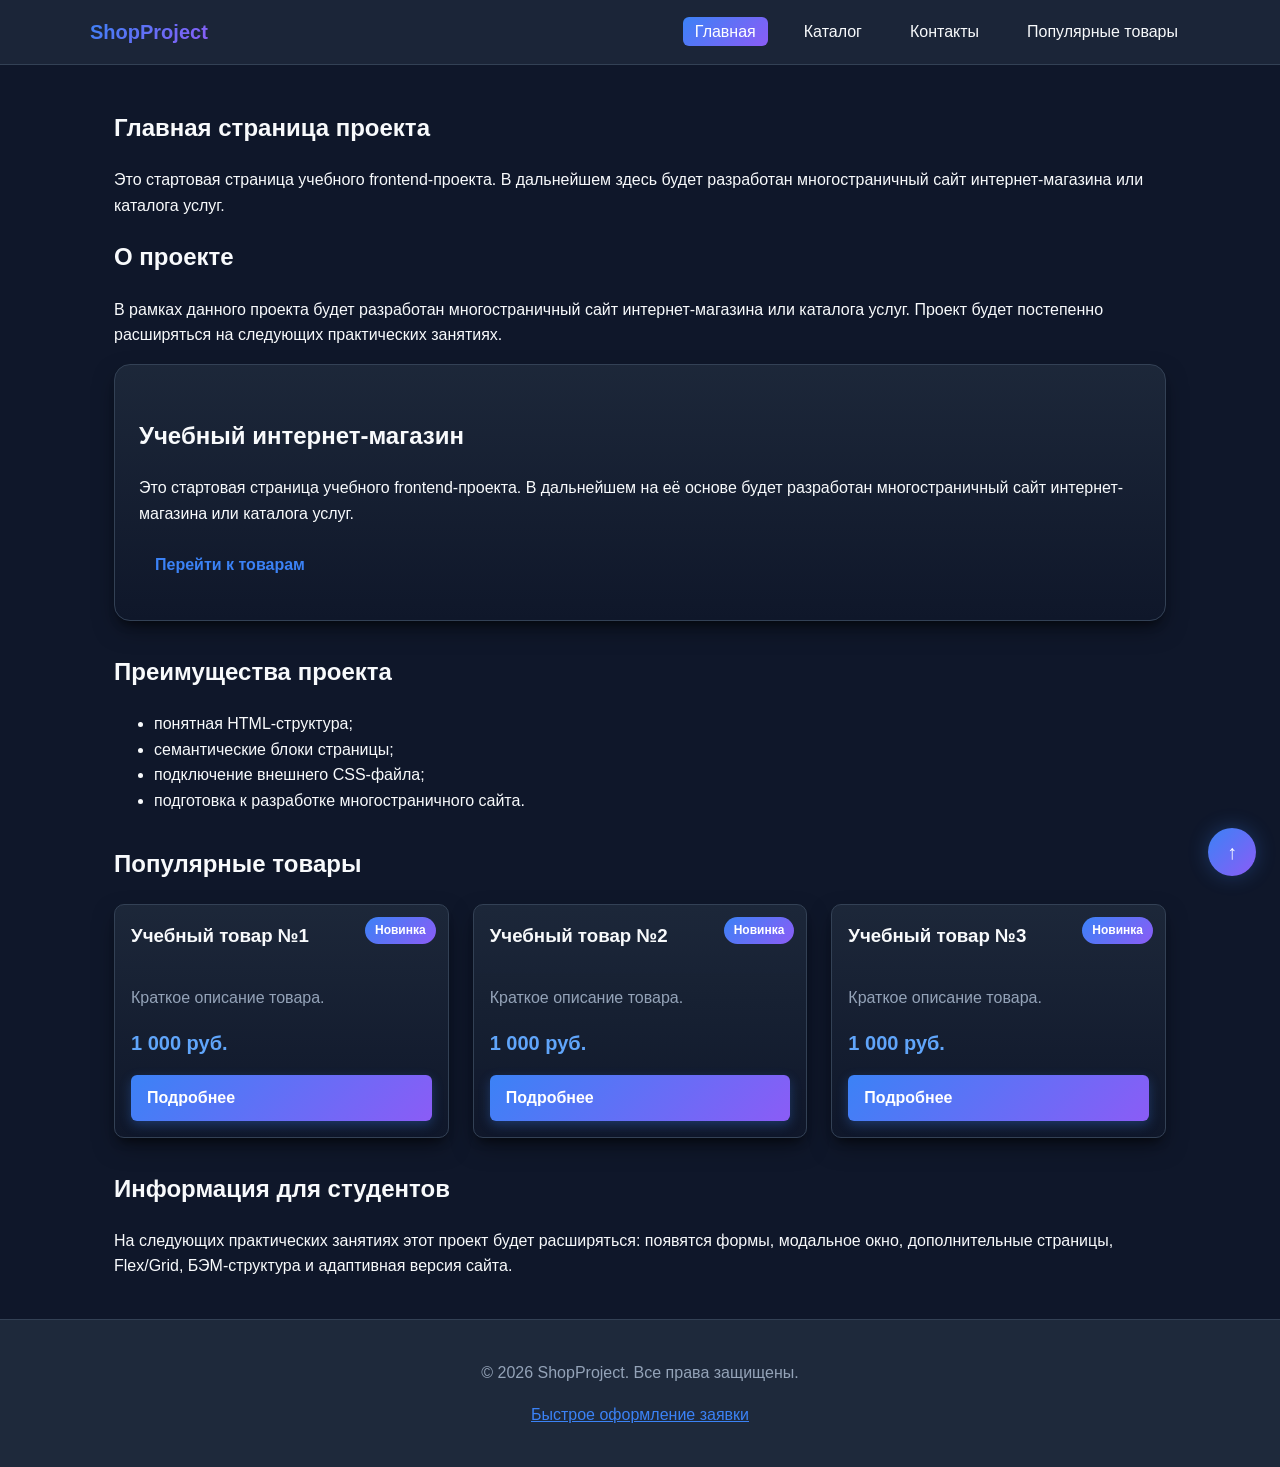
<file: index.html>
<!DOCTYPE html>
<html lang="ru">
<head>
  <meta charset="UTF-8">
  <meta name="viewport" content="width=device-width, initial-scale=1.0">
  <meta name="description" content="Главная страница учебного интернет-магазина ShopProject.">
  <title>Главная — ShopProject</title>
  <link rel="stylesheet" href="css/style.css">
  <script src="js/main.js" defer></script>
</head>
<body>
<header class="site-header">
  <div class="site-header__inner">
    <a class="site-header__logo" href="index.html">ShopProject</a>
    <nav class="site-nav" aria-label="Основная навигация">
      <ul class="site-nav__list">
        <li class="site-nav__item">
          <a class="site-nav__link site-nav__link--active" href="index.html">Главная</a>
        </li>
        <li class="site-nav__item">
          <a class="site-nav__link" href="catalog.html">Каталог</a>
        </li>
        <li class="site-nav__item">
          <a class="site-nav__link" href="contacts.html">Контакты</a>
        </li>
        <li class="site-nav__item">
          <a class="site-nav__link" href="#popular">Популярные товары</a>
        </li>
      </ul>
    </nav>
  </div>
</header>

  <main>
    
    <section>
      <h2>Главная страница проекта</h2>
      <p>
        Это стартовая страница учебного frontend-проекта.
        В дальнейшем здесь будет разработан многостраничный сайт
        интернет-магазина или каталога услуг.
      </p>
    </section>
    <section>
  <h2>О проекте</h2>
  <p>
    В рамках данного проекта будет разработан многостраничный сайт
    интернет-магазина или каталога услуг. Проект будет постепенно
    расширяться на следующих практических занятиях.
  </p>
</section>
<section class="hero">
  <h1>Учебный интернет-магазин</h1>
  <p>
    Это стартовая страница учебного frontend-проекта.
    В дальнейшем на её основе будет разработан многостраничный сайт
    интернет-магазина или каталога услуг.
  </p>
  <a class="button" href="#popular">Перейти к товарам</a>
</section>
<section class="section" id="advantages">
  <h2>Преимущества проекта</h2>

  <ul class="advantages-list">
    <li>понятная HTML-структура;</li>
    <li>семантические блоки страницы;</li>
    <li>подключение внешнего CSS-файла;</li>
    <li>подготовка к разработке многостраничного сайта.</li>
  </ul>
</section>
<section class="section" id="popular">
  <h2 class="section__title">Популярные товары</h2>

  <!-- Grid-контейнер для карточек на главной -->
  <div class="products-grid">

    <article class="product-card">
          <span class="product-card__badge">Новинка</span>
          <h3 class="product-card__title">Учебный товар №1</h3>
          <p class="product-card__description">Краткое описание товара.</p>
          <p class="product-card__price">1 000 руб.</p>
         <a class="button button--primary" href="product.html">Подробнее</a>
        </article>
    </article>

    <article class="product-card">
          <span class="product-card__badge">Новинка</span>
          <h3 class="product-card__title">Учебный товар №2</h3>
          <p class="product-card__description">Краткое описание товара.</p>
          <p class="product-card__price">1 000 руб.</p>
         <a class="button button--primary" href="product.html">Подробнее</a>
        </article>

    <article class="product-card">
          <span class="product-card__badge">Новинка</span>
          <h3 class="product-card__title">Учебный товар №3</h3>
          <p class="product-card__description">Краткое описание товара.</p>
          <p class="product-card__price">1 000 руб.</p>
         <a class="button button--primary" href="product.html">Подробнее</a>
        </article>

  </div>
</section>
  <aside class="aside-info">
  <h2>Информация для студентов</h2>
  <p>
    На следующих практических занятиях этот проект будет расширяться:
    появятся формы, модальное окно, дополнительные страницы, Flex/Grid,
    БЭМ-структура и адаптивная версия сайта.
  </p>
</aside>
<dialog class="order-dialog" id="order-dialog" aria-labelledby="order-dialog-title">
  <!-- Кнопка-крестик в правом верхнем углу -->
  <button class="order-dialog__close-icon" type="button" id="close-order-dialog-icon" aria-label="Закрыть окно">×</button>

  <h2 class="order-dialog__title" id="order-dialog-title">Оформление заявки</h2>
  <p class="order-dialog__description">Заполните форму, и наш менеджер свяжется с вами для уточнения деталей.</p>
  
  <form class="order-form" id="order-form" action="#" method="post" novalidate>
    <!-- Поле: Имя -->
    <div class="order-form__field">
      <label class="order-form__label" for="order-name">Имя *</label>
      <input class="order-form__input" id="order-name" name="name" type="text" placeholder="Введите ваше имя" required>
    </div>

    <!-- Поле: Email -->
    <div class="order-form__field">
      <label class="order-form__label" for="order-email">E-mail *</label>
      <input class="order-form__input" id="order-email" name="email" type="email" placeholder="example@mail.ru" required>
    </div>

    <!-- Поле: Телефон -->
    <div class="order-form__field">
      <label class="order-form__label" for="order-phone">Телефон</label>
      <input class="order-form__input" id="order-phone" name="phone" type="tel" placeholder="+7 (900) 000-00-00">
      <small class="order-form__hint">Формат: +7 (900) 000-00-00</small>
    </div>

    <!-- Поле: Дата связи -->
    <div class="order-form__field">
      <label class="order-form__label" for="order-date">Желаемая дата связи</label>
      <input class="order-form__input" id="order-date" name="date" type="date">
    </div>

    <!-- Поле: Тема -->
    <div class="order-form__field">
      <label class="order-form__label" for="order-subject">Тема обращения</label>
      <select class="order-form__select" id="order-subject" name="subject">
        <option value="" disabled selected>Выберите тему</option>
        <option value="consultation">Консультация по товару</option>
        <option value="buy">Оформление заказа</option>
        <option value="support">Техническая поддержка</option>
      </select>
    </div>

    <!-- Скрытое поле для товара -->
    <input type="hidden" id="selected-product" name="selected-product" value="">

    <!-- Поле: Комментарий -->
    <div class="order-form__field">
      <label class="order-form__label" for="order-comment">Комментарий к заявке</label>
      <textarea class="order-form__textarea" id="order-comment" name="comment" rows="3" placeholder="Укажите дополнительную информацию"></textarea>
    </div>

    <!-- Согласие -->
    <div class="order-form__field order-form__field--checkbox">
      <label class="order-form__checkbox-label">
        <input class="order-form__checkbox" type="checkbox" name="agreement" required>
        <span>Я согласен на обработку персональных данных</span>
      </label>
    </div>

    <!-- Кнопки -->
    <div class="order-form__actions">
      <button class="button button--secondary" type="button" id="close-order-dialog">Закрыть</button>
      <button class="button button--primary" type="submit">Отправить заявку</button>
    </div>
  </form>
</dialog>

<p class="success-message" id="success-message" hidden>
  Форма успешно отправлена!
</p>
  </main>
<footer class="site-footer">
  <p>&copy; 2026 ShopProject. Все права защищены.</p>
  <p><a href="order.html" class="site-footer__link">Быстрое оформление заявки</a></p>
</footer>
<a href="#" class="scroll-top" title="Наверх" aria-label="Вернуться к началу страницы">↑</a>
</body>
</html>
</file>
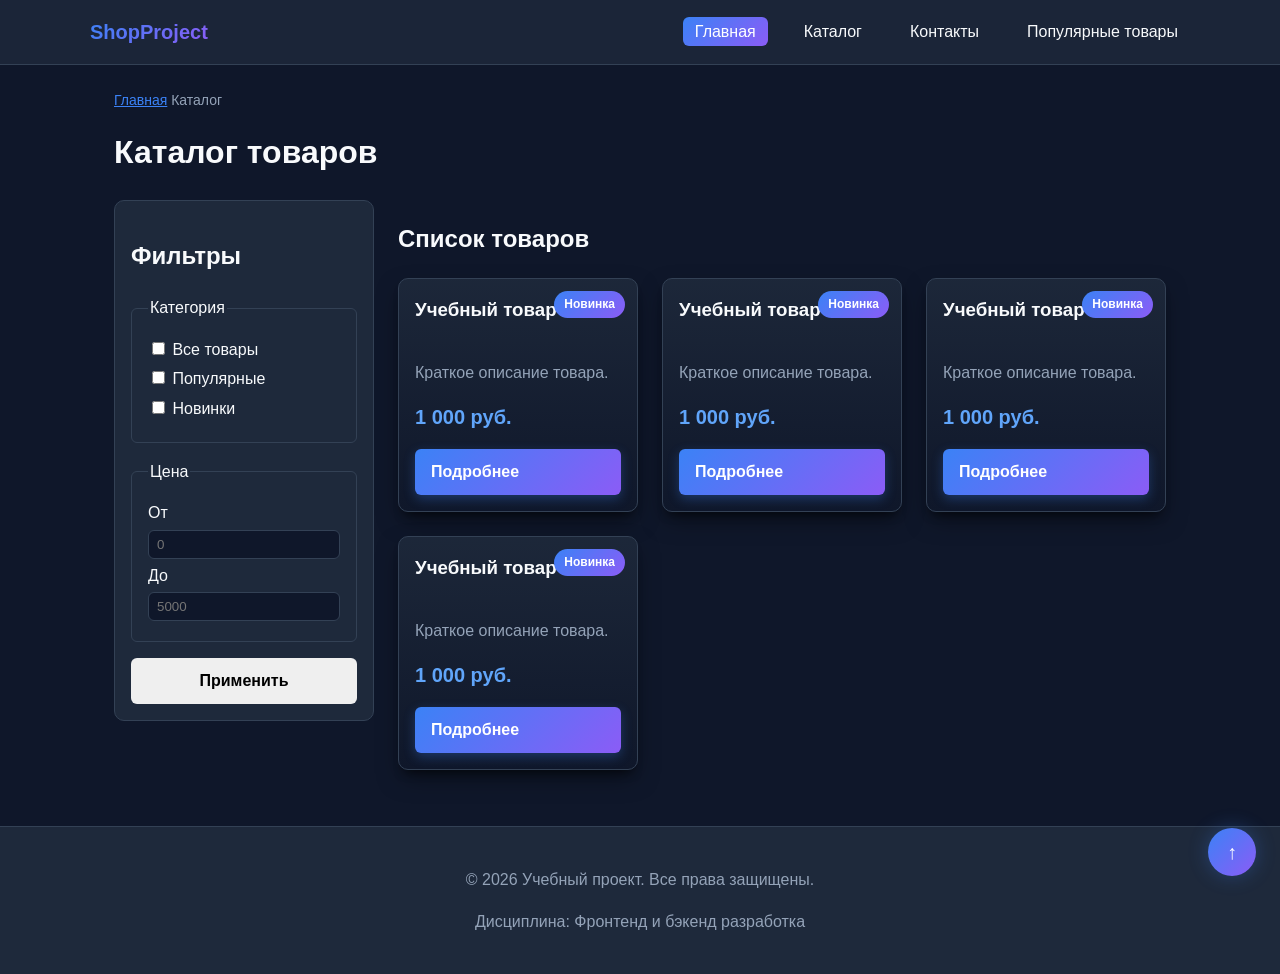
<file: catalog.html>
<!DOCTYPE html>
<html lang="ru">
<head>
  <meta charset="UTF-8">
  <meta name="viewport" content="width=device-width, initial-scale=1.0">
  <meta name="description" content="Каталог товаров учебного интернет-магазина ShopProject.">
  <title>Каталог товаров — ShopProject</title>
  <link rel="stylesheet" href="css/style.css">
  <script src="js/main.js" defer></script>
</head>
<body>
<header class="site-header">
  <div class="site-header__inner">
    <a class="site-header__logo" href="index.html">ShopProject</a>
    <nav class="site-nav" aria-label="Основная навигация">
      <ul class="site-nav__list">
        <li class="site-nav__item">
          <a class="site-nav__link site-nav__link--active" href="index.html">Главная</a>
        </li>
        <li class="site-nav__item">
          <a class="site-nav__link" href="catalog.html">Каталог</a>
        </li>
        <li class="site-nav__item">
          <a class="site-nav__link" href="contacts.html">Контакты</a>
        </li>
        <li class="site-nav__item">
          <a class="site-nav__link" href="#popular">Популярные товары</a>
        </li>
      </ul>
    </nav>
  </div>
</header>
  <main class="main-content">
  <nav class="breadcrumbs" aria-label="Хлебные крошки">
    <a href="index.html">Главная</a>
    <span>Каталог</span>
  </nav>

  <h1 class="page-title">Каталог товаров</h1>

  <!-- Единый Grid-контейнер для 2 колонок -->
  <section class="catalog-layout">
    
    <!-- Левая колонка: Фильтры -->
    <aside class="catalog-filters">
      <h2>Фильтры</h2>
      <form class="filters-form" action="#" method="get">
        <fieldset>
          <legend>Категория</legend>
          <label><input type="checkbox" name="category" value="all"> Все товары</label>
          <label><input type="checkbox" name="category" value="popular"> Популярные</label>
          <label><input type="checkbox" name="category" value="new"> Новинки</label>
        </fieldset>
        <fieldset>
          <legend>Цена</legend>
          <label for="price-from">От</label>
          <input id="price-from" name="price-from" type="number" min="0" placeholder="0">
          <label for="price-to">До</label>
          <input id="price-to" name="price-to" type="number" min="0" placeholder="5000">
        </fieldset>
        <button class="button" type="submit">Применить</button>
      </form>
    </aside>

    <!-- Правая колонка: Товары -->
    <section class="catalog-products">
      <h2>Список товаров</h2>
      <div class="products-grid">
        <article class="product-card">
          <span class="product-card__badge">Новинка</span>
          <h3 class="product-card__title">Учебный товар №1</h3>
          <p class="product-card__description">Краткое описание товара.</p>
          <p class="product-card__price">1 000 руб.</p>
         <a class="button button--primary" href="product.html">Подробнее</a>
        </article>

        <article class="product-card">
          <span class="product-card__badge">Новинка</span>
          <h3 class="product-card__title">Учебный товар №2</h3>
          <p class="product-card__description">Краткое описание товара.</p>
          <p class="product-card__price">1 000 руб.</p>
         <a class="button button--primary" href="product.html">Подробнее</a>
        </article>

        <article class="product-card">
          <span class="product-card__badge">Новинка</span>
          <h3 class="product-card__title">Учебный товар №3</h3>
          <p class="product-card__description">Краткое описание товара.</p>
          <p class="product-card__price">1 000 руб.</p>
         <a class="button button--primary" href="product.html">Подробнее</a>
        </article>

        <article class="product-card">
          <span class="product-card__badge">Новинка</span>
          <h3 class="product-card__title">Учебный товар №4</h3>
          <p class="product-card__description">Краткое описание товара.</p>
          <p class="product-card__price">1 000 руб.</p>
         <a class="button button--primary" href="product.html">Подробнее</a>
        </article>
      </div>
    </section>

  </section>
</main>
  <footer id="contacts" class="footer">
    <p>&copy; 2026 Учебный проект. Все права защищены.</p>
    <p>Дисциплина: Фронтенд и бэкенд разработка</p>
  </footer>
  <a href="#" class="scroll-top" title="Наверх" aria-label="Вернуться к началу страницы">↑</a>
</body>
</html>
</file>
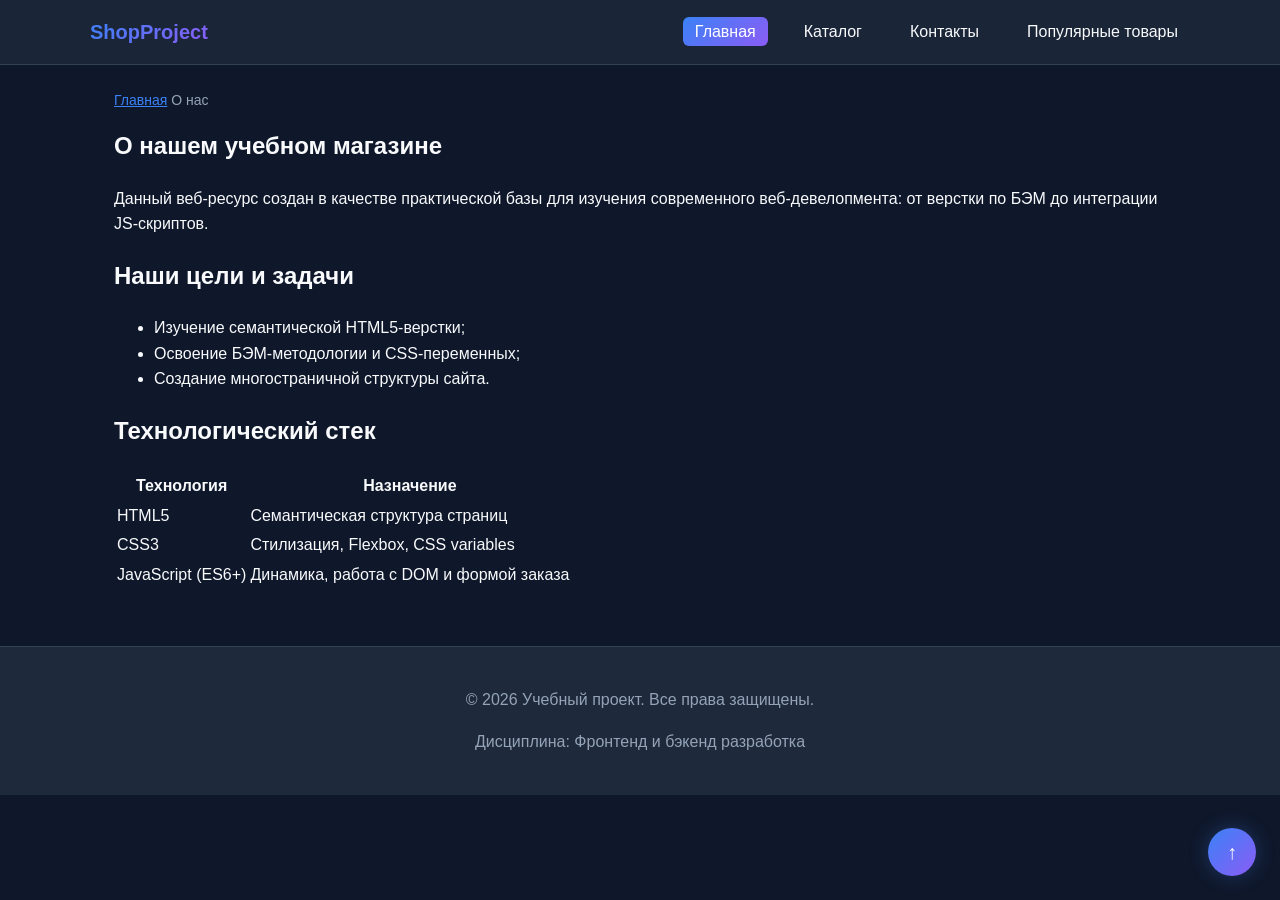
<file: contacts.html>
<!DOCTYPE html>
<html lang="ru">
<head>
  <meta charset="UTF-8">
  <meta name="viewport" content="width=device-width, initial-scale=1.0">
  <meta name="description" content="Информация о проекте и контакты учебного интернет-магазина.">
  <title>О нас — ShopProject</title>
  <link rel="stylesheet" href="css/style.css">
  <script src="js/main.js" defer></script>
</head>
<body>
<header class="site-header">
  <div class="site-header__inner">
    <a class="site-header__logo" href="index.html">ShopProject</a>
    <nav class="site-nav" aria-label="Основная навигация">
      <ul class="site-nav__list">
        <li class="site-nav__item">
          <a class="site-nav__link site-nav__link--active" href="index.html">Главная</a>
        </li>
        <li class="site-nav__item">
          <a class="site-nav__link" href="catalog.html">Каталог</a>
        </li>
        <li class="site-nav__item">
          <a class="site-nav__link" href="contacts.html">Контакты</a>
        </li>
        <li class="site-nav__item">
          <a class="site-nav__link" href="#popular">Популярные товары</a>
        </li>
      </ul>
    </nav>
  </div>
</header>
 
  <main class="main-content">
    <nav class="breadcrumbs" aria-label="Хлебные крошки">
      <a href="index.html">Главная</a>
      <span>О нас</span>
    </nav>

    <section class="section">
      <h1 class="page-title">О нашем учебном магазине</h1>
      
      <div class="info-block">
        <p class="info-block__lead">
          Данный веб-ресурс создан в качестве практической базы для изучения современного веб-девелопмента: от верстки по БЭМ до интеграции JS-скриптов.
        </p>
 
        <h2>Наши цели и задачи</h2>
        <ul class="advantages-list">
          <li>Изучение семантической HTML5-верстки;</li>
          <li>Освоение БЭМ-методологии и CSS-переменных;</li>
          <li>Создание многостраничной структуры сайта.</li>
        </ul>
 
        <h2>Технологический стек</h2>
        <table class="tech-table">
          <thead>
            <tr>
              <th>Технология</th>
              <th>Назначение</th>
            </tr>
          </thead>
          <tbody>
            <tr>
              <td>HTML5</td>
              <td>Семантическая структура страниц</td>
            </tr>
            <tr>
              <td>CSS3</td>
              <td>Стилизация, Flexbox, CSS variables</td>
            </tr>
            <tr>
              <td>JavaScript (ES6+)</td>
              <td>Динамика, работа с DOM и формой заказа</td>
            </tr>
          </tbody>
        </table>
      </div>
    </section>
  </main>
 
  <footer id="contacts" class="footer">
    <p>&copy; 2026 Учебный проект. Все права защищены.</p>
    <p>Дисциплина: Фронтенд и бэкенд разработка</p>
  </footer>
  <a href="#" class="scroll-top" title="Наверх" aria-label="Вернуться к началу страницы">↑</a>
</body>
</html>
</file>
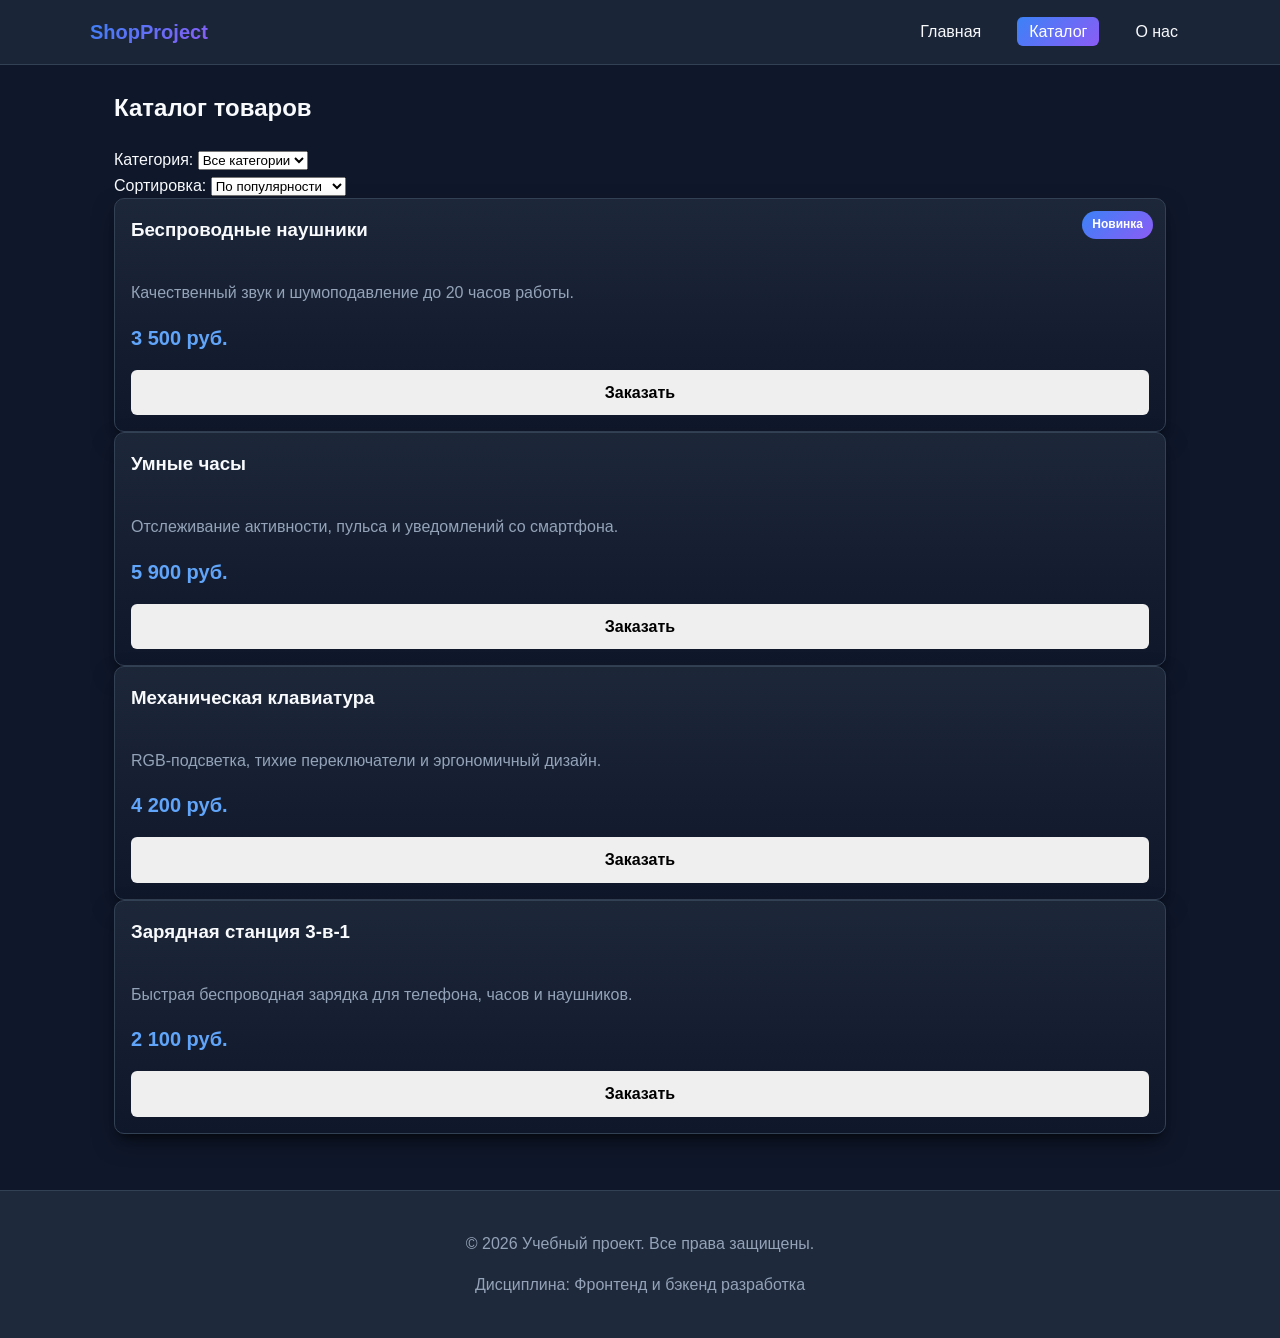
<file: index2.html>
<!DOCTYPE html>
<html lang="ru">
<head>
  <meta charset="UTF-8">
  <meta name="viewport" content="width=device-width, initial-scale=1.0">
  <title>Каталог товаров — ShopProject</title>
  <link rel="stylesheet" href="css/style.css">
  <script src="js/main.js" defer></script>
</head>
<body>
  <header class="header">
    <div class="header__container">
      <a class="logo" href="index.html">ShopProject</a>
      <input type="checkbox" id="menu-toggle" class="menu-toggle" hidden>
      <label for="menu-toggle" class="burger-button" aria-label="Открыть меню">
        <span></span><span></span><span></span>
      </label>
      <nav class="nav" aria-label="Основная навигация">
        <ul class="nav__list">
        <li class="nav__item"><a class="nav__link" href="index.html">Главная</a></li>
        <li class="nav__item"><a class="nav__link nav__link--active"  href="index2.html">Каталог</a></li>
        <li class="nav__item"><a class="nav__link" href="index3.html">О нас</a></li>
        </ul>
      </nav>
    </div>
  </header>
 
  <main class="main-content">
    <section class="section">
      <h1 class="page-title">Каталог товаров</h1>
 
      <!-- Фильтры и сортировка -->
      <div class="catalog-toolbar">
        <div class="catalog-toolbar__filter">
          <label for="category-filter">Категория:</label>
          <select id="category-filter" name="category">
            <option value="all">Все категории</option>
            <option value="electronics">Электроника</option>
            <option value="accessories">Аксессуары</option>
          </select>
        </div>
        <div class="catalog-toolbar__sort">
          <label for="price-sort">Сортировка:</label>
          <select id="price-sort" name="sort">
            <option value="popular">По популярности</option>
            <option value="asc">Сначала дешевле</option>
            <option value="desc">Сначала дороже</option>
          </select>
        </div>
      </div>
 
      <!-- Сетка каталога -->
      <div class="catalog-grid">
        <article class="product-card">
          <span class="product-card__badge">Новинка</span>
          <h3 class="product-card__title">Беспроводные наушники</h3>
          <p class="product-card__description">Качественный звук и шумоподавление до 20 часов работы.</p>
          <p class="product-card__price">3 500 руб.</p>
          <button class="button product-card__button" type="button" data-product="Беспроводные наушники">Заказать</button>
        </article>
 
        <article class="product-card">
          <h3 class="product-card__title">Умные часы</h3>
          <p class="product-card__description">Отслеживание активности, пульса и уведомлений со смартфона.</p>
          <p class="product-card__price">5 900 руб.</p>
          <button class="button product-card__button" type="button" data-product="Умные часы">Заказать</button>
        </article>
 
        <article class="product-card">
          <h3 class="product-card__title">Механическая клавиатура</h3>
          <p class="product-card__description">RGB-подсветка, тихие переключатели и эргономичный дизайн.</p>
          <p class="product-card__price">4 200 руб.</p>
          <button class="button product-card__button" type="button" data-product="Механическая клавиатура">Заказать</button>
        </article>
 
        <article class="product-card">
          <h3 class="product-card__title">Зарядная станция 3-в-1</h3>
          <p class="product-card__description">Быстрая беспроводная зарядка для телефона, часов и наушников.</p>
          <p class="product-card__price">2 100 руб.</p>
          <button class="button product-card__button" type="button" data-product="Зарядная станция">Заказать</button>
        </article>
      </div>
    </section>
  </main>
 
  <footer id="contacts" class="footer">
    <p>&copy; 2026 Учебный проект. Все права защищены.</p>
    <p>Дисциплина: Фронтенд и бэкенд разработка</p>
  </footer>
</body>
</html>
</file>
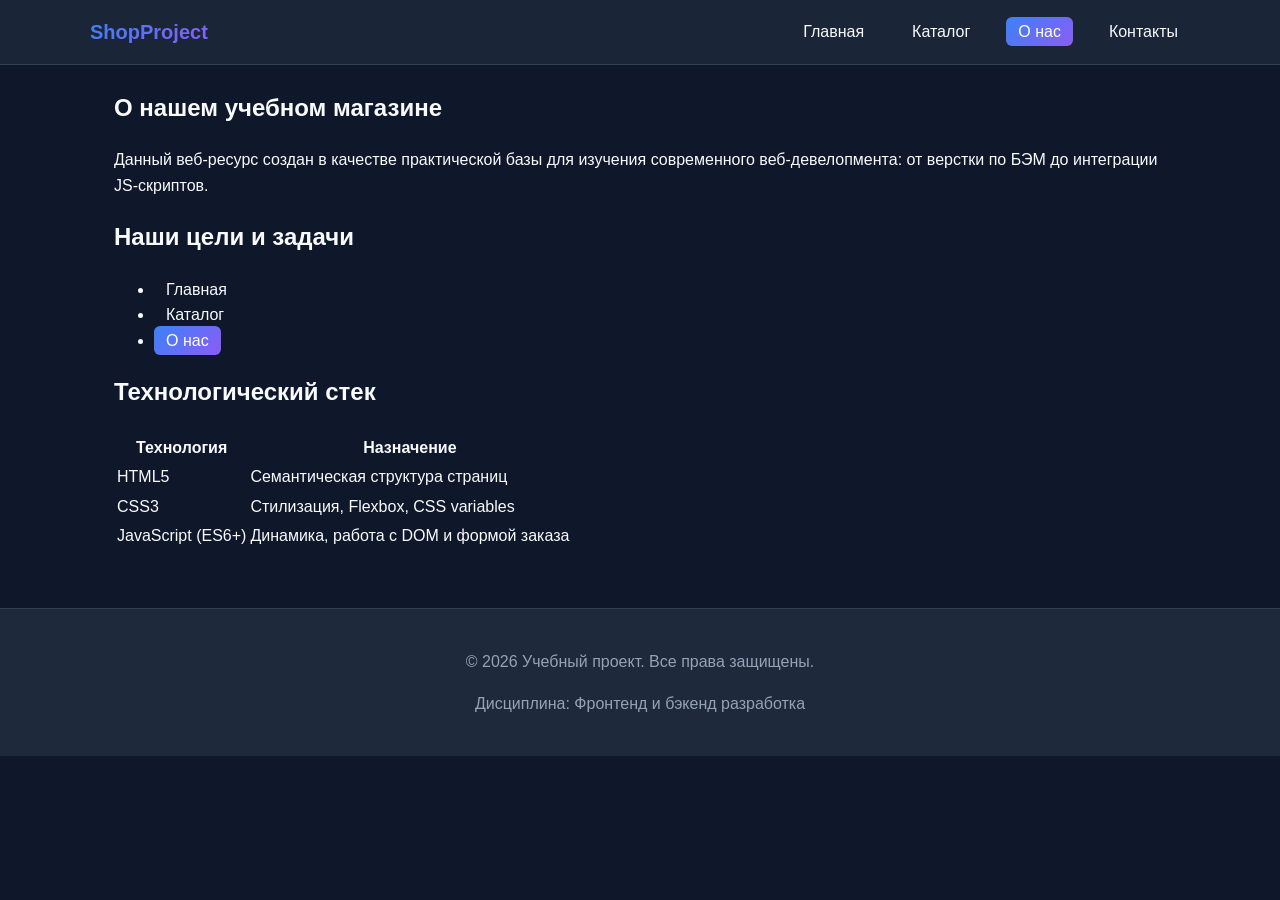
<file: index3.html>
<!DOCTYPE html>
<html lang="ru">
<head>
  <meta charset="UTF-8">
  <meta name="viewport" content="width=device-width, initial-scale=1.0">
  <title>О проекте — ShopProject</title>
  <link rel="stylesheet" href="css/style.css">
</head>
<body>
  <header class="header">
    <div class="header__container">
      <a class="logo" href="index.html">ShopProject</a>
      <input type="checkbox" id="menu-toggle" class="menu-toggle" hidden>
      <label for="menu-toggle" class="burger-button" aria-label="Открыть меню">
        <span></span><span></span><span></span>
      </label>
      <nav class="nav" aria-label="Основная навигация">
        <ul class="nav__list">
          <li class="nav__item"><a class="nav__link" href="index.html">Главная</a></li>
          <li class="nav__item"><a class="nav__link" href="catalog.html">Каталог</a></li>
          <li class="nav__item"><a class="nav__link nav__link--active" href="about.html">О нас</a></li>
          <li class="nav__item"><a class="nav__link" href="#contacts">Контакты</a></li>
        </ul>
      </nav>
    </div>
  </header>
 
  <main class="main-content">
    <section class="section">
      <h1 class="page-title">О нашем учебном магазине</h1>
      
      <div class="info-block">
        <p class="info-block__lead">
          Данный веб-ресурс создан в качестве практической базы для изучения современного веб-девелопмента: от верстки по БЭМ до интеграции JS-скриптов.
        </p>
 
        <h2>Наши цели и задачи</h2>
        <ul class="advantages-list">
        <li class="nav__item"><a class="nav__link" href="index.html">Главная</a></li>
        <li class="nav__item"><a class="nav__link  href="index2.html">Каталог</a></li>
        <li class="nav__item"><a  class="nav__link nav__link--active" href="index3.html">О нас</a></li>
        </ul>
 
        <h2>Технологический стек</h2>
        <table class="tech-table">
          <thead>
            <tr>
              <th>Технология</th>
              <th>Назначение</th>
            </tr>
          </thead>
          <tbody>
            <tr>
              <td>HTML5</td>
              <td>Семантическая структура страниц</td>
            </tr>
            <tr>
              <td>CSS3</td>
              <td>Стилизация, Flexbox, CSS variables</td>
            </tr>
            <tr>
              <td>JavaScript (ES6+)</td>
              <td>Динамика, работа с DOM и формой заказа</td>
            </tr>
          </tbody>
        </table>
      </div>
    </section>
  </main>
 
  <footer id="contacts" class="footer">
    <p>&copy; 2026 Учебный проект. Все права защищены.</p>
    <p>Дисциплина: Фронтенд и бэкенд разработка</p>
  </footer>
</body>
</html>
</file>
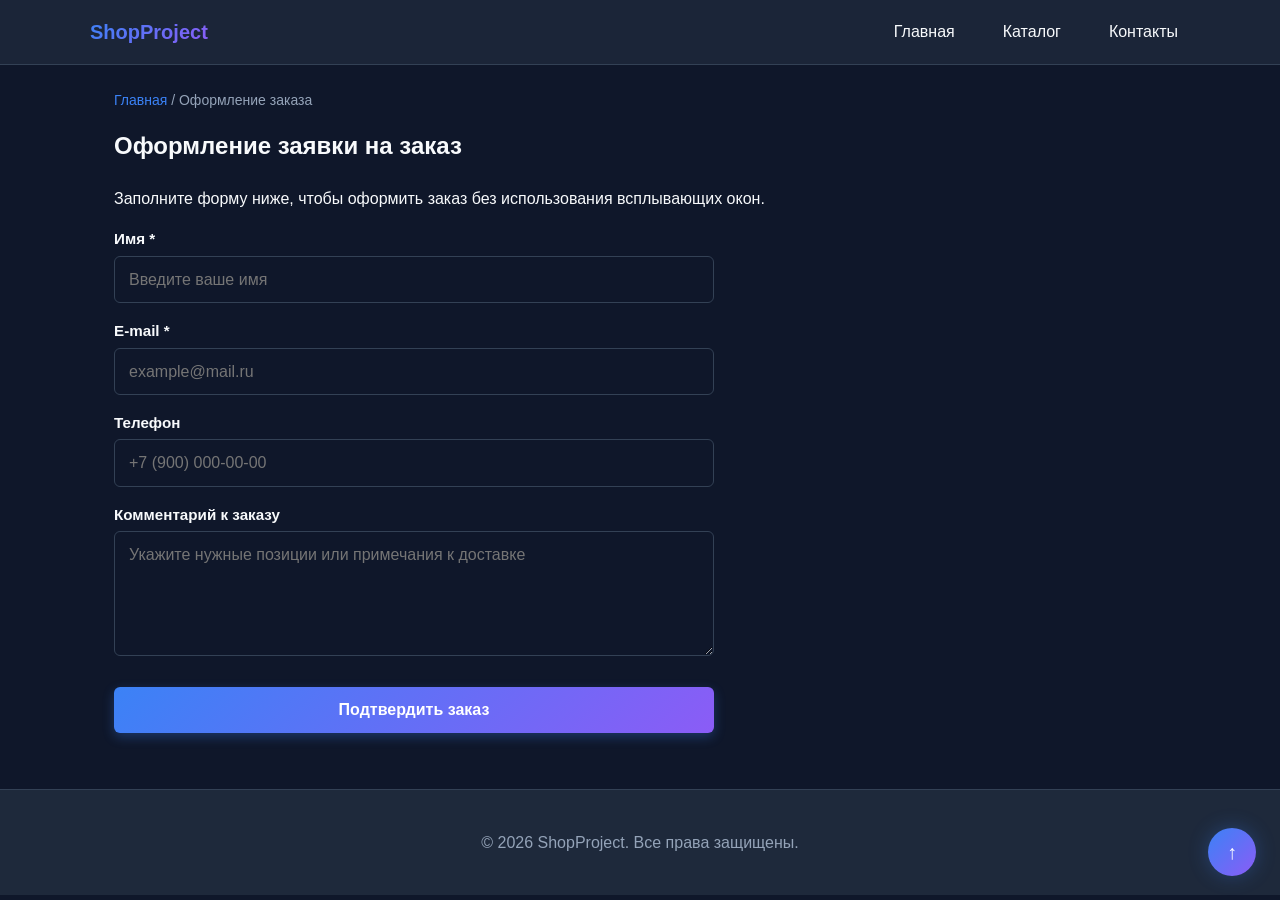
<file: order.html>
<!DOCTYPE html>
<html lang="ru">
<head>
  <meta charset="UTF-8">
  <meta name="viewport" content="width=device-width, initial-scale=1.0">
  <title>Оформление заказа — ShopProject</title>
  <link rel="stylesheet" href="css/style.css">
</head>
<body>
  <header class="site-header">
    <div class="site-header__inner">
      <a class="site-header__logo" href="index.html">ShopProject</a>
      <nav class="site-nav" aria-label="Основная навигация">
        <ul class="site-nav__list">
          <li class="site-nav__item"><a class="site-nav__link" href="index.html">Главная</a></li>
          <li class="site-nav__item"><a class="site-nav__link" href="catalog.html">Каталог</a></li>
          <li class="site-nav__item"><a class="site-nav__link" href="contacts.html">Контакты</a></li>
        </ul>
      </nav>
    </div>
  </header>

  <main>
    <nav class="breadcrumbs" aria-label="Хлебные крошки">
      <a class="breadcrumbs__link" href="index.html">Главная</a>
      <span class="breadcrumbs__current">Оформление заказа</span>
    </nav>

    <section class="section">
      <h1 class="page-title">Оформление заявки на заказ</h1>
      <p>Заполните форму ниже, чтобы оформить заказ без использования всплывающих окон.</p>

      <form class="order-form" action="#" method="post" novalidate style="max-width: 600px;">
        <div class="order-form__field">
          <label class="order-form__label" for="page-order-name">Имя *</label>
          <input class="order-form__input" id="page-order-name" name="name" type="text" placeholder="Введите ваше имя" required>
        </div>

        <div class="order-form__field">
          <label class="order-form__label" for="page-order-email">E-mail *</label>
          <input class="order-form__input" id="page-order-email" name="email" type="email" placeholder="example@mail.ru" required>
        </div>

        <div class="order-form__field">
          <label class="order-form__label" for="page-order-phone">Телефон</label>
          <input class="order-form__input" id="page-order-phone" name="phone" type="tel" placeholder="+7 (900) 000-00-00">
        </div>

        <div class="order-form__field">
          <label class="order-form__label" for="page-order-comment">Комментарий к заказу</label>
          <textarea class="order-form__textarea" id="page-order-comment" name="comment" rows="4" placeholder="Укажите нужные позиции или примечания к доставке"></textarea>
        </div>

        <div class="order-form__actions">
          <button class="button button--primary" type="submit">Подтвердить заказ</button>
        </div>
      </form>
    </section>
  </main>

  <footer class="site-footer">
    <p>&copy; 2026 ShopProject. Все права защищены.</p>
  </footer>

  <a href="#" class="scroll-top" title="Наверх" aria-label="Вернуться к началу">↑</a>
</body>
</html>
</file>
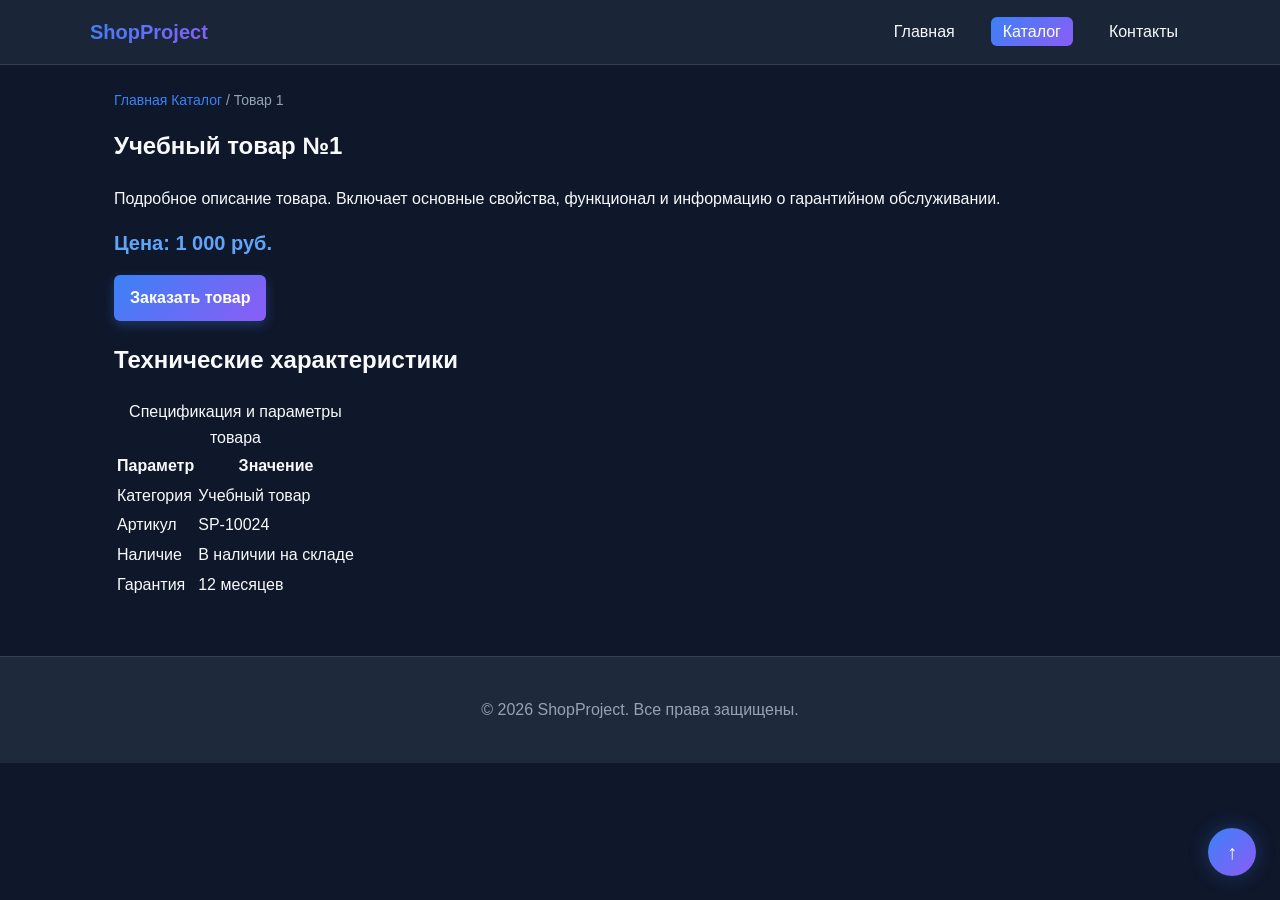
<file: product.html>
<!DOCTYPE html>
<html lang="ru">
<head>
  <meta charset="UTF-8">
  <meta name="viewport" content="width=device-width, initial-scale=1.0">
  <title>Товар — ShopProject</title>
  <link rel="stylesheet" href="css/style.css">
</head>
<body>
  <header class="site-header">
    <div class="site-header__inner">
      <a class="site-header__logo" href="index.html">ShopProject</a>
      <nav class="site-nav" aria-label="Основная навигация">
        <ul class="site-nav__list">
          <li class="site-nav__item"><a class="site-nav__link" href="index.html">Главная</a></li>
          <li class="site-nav__item"><a class="site-nav__link site-nav__link--active" href="catalog.html">Каталог</a></li>
          <li class="site-nav__item"><a class="site-nav__link" href="contacts.html">Контакты</a></li>
        </ul>
      </nav>
    </div>
  </header>

  <main>
    <nav class="breadcrumbs" aria-label="Хлебные крошки">
      <a class="breadcrumbs__link" href="index.html">Главная</a>
      <a class="breadcrumbs__link" href="catalog.html">Каталог</a>
      <span class="breadcrumbs__current">Товар 1</span>
    </nav>

    <article class="product-detail">
      <h1 class="page-title">Учебный товар №1</h1>
      <p class="product-detail__description">
        Подробное описание товара. Включает основные свойства, функционал и информацию о гарантийном обслуживании.
      </p>
      
      <p class="product-card__price">Цена: 1 000 руб.</p>
      <button class="button button--primary product-card__button" type="button" data-product="Учебный товар №1">
        Заказать товар
      </button>

      <section class="section">
        <h2>Технические характеристики</h2>
        <table class="tech-table">
          <caption>Спецификация и параметры товара</caption>
          <thead>
            <tr>
              <th>Параметр</th>
              <th>Значение</th>
            </tr>
          </thead>
          <tbody>
            <tr>
              <td>Категория</td>
              <td>Учебный товар</td>
            </tr>
            <tr>
              <td>Артикул</td>
              <td>SP-10024</td>
            </tr>
            <tr>
              <td>Наличие</td>
              <td>В наличии на складе</td>
            </tr>
            <tr>
              <td>Гарантия</td>
              <td>12 месяцев</td>
            </tr>
          </tbody>
        </table>
      </section>
    </article>
  </main>

  <footer class="site-footer">
    <p>&copy; 2026 ShopProject. Все права защищены.</p>
  </footer>

  <a href="#" class="scroll-top" title="Наверх" aria-label="Вернуться к началу">↑</a>

  <dialog class="order-dialog" id="order-dialog" aria-labelledby="order-dialog-title">
    <button class="order-dialog__close-icon" type="button" id="close-order-dialog-icon" aria-label="Закрыть окно">×</button>
    <h2 class="order-dialog__title" id="order-dialog-title">Оформление заявки</h2>
    <form class="order-form" id="order-form" action="#" method="post" novalidate>
      <div class="order-form__field">
        <label class="order-form__label" for="order-name">Имя *</label>
        <input class="order-form__input" id="order-name" name="name" type="text" placeholder="Введите ваше имя" required>
      </div>
      <div class="order-form__field">
        <label class="order-form__label" for="order-email">E-mail *</label>
        <input class="order-form__input" id="order-email" name="email" type="email" placeholder="example@mail.ru" required>
      </div>
      <input type="hidden" id="selected-product" name="selected-product" value="">
      <div class="order-form__actions">
        <button class="button button--secondary" type="button" id="close-order-dialog">Закрыть</button>
        <button class="button button--primary" type="submit">Отправить заявку</button>
      </div>
    </form>
  </dialog>

  <script src="js/main.js"></script>
</body>
</html>
</file>
<file: css/style.css>
/* ===============================
   1. Дизайн-токены (Тёмная тема)
   =============================== */
:root {
  --color-bg: #0f172a;
  --color-surface: #1e293b;
  --color-surface-card: #1e293b;
  --color-text: #f8fafc;
  --color-muted: #94a3b8;
  --color-border: #334155;
  
  --color-primary: #3b82f6;
  --color-primary-dark: #2563eb;
  --color-accent-gradient: linear-gradient(135deg, #3b82f6 0%, #8b5cf6 100%);
  --color-card-gradient: linear-gradient(180deg, rgba(30, 41, 59, 0.9) 0%, rgba(15, 23, 42, 0.95) 100%);

  --color-danger: #ef4444;
  --color-success: #10b981;
  --color-white: #ffffff;

  --space-xs: 4px;
  --space-sm: 8px;
  --space-md: 16px;
  --space-lg: 24px;
  --space-xl: 32px;

  --radius-sm: 6px;
  --radius-md: 10px;
  --radius-lg: 16px;

  --container-width: 1100px;
  --shadow-lg: 0 10px 25px -5px rgba(0, 0, 0, 0.5), 0 8px 10px -6px rgba(0, 0, 0, 0.5);
  --shadow-glow: 0 0 20px rgba(59, 130, 246, 0.3);
}

/* ===============================
   2. Базовые глобальные стили
   =============================== */
*,
*::before,
*::after {
  box-sizing: border-box;
}

html {
  scroll-behavior: smooth;
}

body {
  margin: 0;
  font-family: 'Segoe UI', Tahoma, Geneva, Verdana, sans-serif;
  line-height: 1.6;
  color: var(--color-text);
  background-color: var(--color-bg);
}

main {
  max-width: var(--container-width);
  margin: 0 auto;
  padding: var(--space-lg);
}

footer,
.site-footer {
  background-color: var(--color-surface);
  padding: var(--space-lg);
  text-align: center;
  border-top: 1px solid var(--color-border);
  color: var(--color-muted);
}

a {
  color: var(--color-primary);
  transition: color 0.2s ease;
}

a:hover {
  color: #60a5fa;
}

/* ===============================
   3. Кнопка «Наверх» (position: fixed)
   =============================== */
.scroll-top {
  position: fixed;
  bottom: 24px;
  right: 24px;
  z-index: 99;
  display: flex;
  align-items: center;
  justify-content: center;
  width: 48px;
  height: 48px;
  background: var(--color-accent-gradient);
  color: var(--color-white);
  border-radius: 50%;
  text-decoration: none;
  font-size: 20px;
  font-weight: bold;
  box-shadow: var(--shadow-glow);
  transition: transform 0.2s ease, box-shadow 0.2s ease;
}

.scroll-top:hover {
  transform: translateY(-4px) scale(1.05);
  box-shadow: 0 0 25px rgba(139, 92, 246, 0.6);
  color: var(--color-white);
}

/* ===============================
   4. Блок: site-header & site-nav (Шапка)
   =============================== */
.site-header,
.header {
  position: sticky;
  top: 0;
  z-index: 1000;
  background-color: rgba(30, 41, 59, 0.85);
  backdrop-filter: blur(12px);
  border-bottom: 1px solid var(--color-border);
  padding: var(--space-md) var(--space-lg);
}

.site-header__inner,
.header__container {
  max-width: var(--container-width);
  margin: 0 auto;
  display: flex;
  align-items: center;
  justify-content: space-between;
}

.site-header__logo,
.logo {
  font-size: 1.25rem;
  font-weight: 700;
  color: var(--color-text);
  text-decoration: none;
  background: var(--color-accent-gradient);
  -webkit-background-clip: text;
  -webkit-text-fill-color: transparent;
}

.site-nav__list,
.nav__list {
  display: flex;
  gap: var(--space-lg);
  margin: 0;
  padding: 0;
  list-style: none;
}

.site-nav__link,
.nav__link {
  color: var(--color-text);
  text-decoration: none;
  font-weight: 500;
  padding: 6px 12px;
  border-radius: var(--radius-sm);
  transition: all 0.2s ease;
}

.site-nav__link:hover,
.nav__link:hover {
  color: var(--color-white);
  background-color: rgba(255, 255, 255, 0.05);
}

.site-nav__link--active,
.nav__link--active {
  color: var(--color-white);
  background: var(--color-accent-gradient);
  border-bottom: none;
}

/* ===============================
   5. Блок: breadcrumbs (Хлебные крошки)
   =============================== */
.breadcrumbs {
  margin-bottom: var(--space-md);
  font-size: 14px;
  color: var(--color-muted);
}

.breadcrumbs__link {
  color: var(--color-primary);
  text-decoration: none;
}

.breadcrumbs__link:hover {
  text-decoration: underline;
}

.breadcrumbs__current::before {
  content: " / ";
  color: var(--color-muted);
}

/* ===============================
   6. Блоки: hero & section
   =============================== */
.hero {
  max-width: var(--container-width);
  margin: 0 auto var(--space-xl);
  padding: var(--space-xl) var(--space-lg);
  background: var(--color-card-gradient);
  border: 1px solid var(--color-border);
  border-radius: var(--radius-lg);
  box-shadow: var(--shadow-lg);
}

.section {
  max-width: var(--container-width);
  margin: 0 auto var(--space-xl);
}

.section__title,
.page-title {
  margin-top: 0;
  color: var(--color-text);
}

/* ===============================
   7. Макет каталога (Grid) и фильтры
   =============================== */
.catalog-layout {
  display: grid;
  grid-template-columns: 260px 1fr;
  grid-template-areas: "filters products";
  gap: var(--space-lg);
  margin-bottom: var(--space-xl);
}

.catalog-filters {
  grid-area: filters;
  padding: var(--space-md);
  border: 1px solid var(--color-border);
  border-radius: var(--radius-md);
  background-color: var(--color-surface);
  height: fit-content;
}

.catalog-products {
  grid-area: products;
}

.filters-form {
  display: flex;
  flex-direction: column;
  gap: var(--space-md);
}

.filters-form fieldset {
  margin: 0;
  padding: var(--space-md);
  border: 1px solid var(--color-border);
  border-radius: var(--radius-sm);
}

.filters-form label {
  display: block;
  margin-bottom: var(--space-xs);
  cursor: pointer;
  color: var(--color-text);
}

.filters-form input[type="number"] {
  width: 100%;
  padding: 6px 8px;
  margin-bottom: var(--space-xs);
  border: 1px solid var(--color-border);
  border-radius: var(--radius-sm);
  background-color: var(--color-bg);
  color: var(--color-text);
}

/* ===============================
   8. Сетка товаров и Карточка
   =============================== */
.products-grid {
  display: grid;
  grid-template-columns: repeat(3, 1fr);
  gap: var(--space-lg);
}

.product-card {
  position: relative;
  display: flex;
  flex-direction: column;
  padding: var(--space-md);
  border: 1px solid var(--color-border);
  border-radius: var(--radius-md);
  background: var(--color-card-gradient);
  box-shadow: var(--shadow-lg);
  transition: border-color 0.3s ease, transform 0.3s ease;
}

.product-card:hover {
  border-color: var(--color-primary);
  transform: translateY(-4px);
}

.product-card--featured {
  border-color: var(--color-primary);
}

.product-card__title,
.product-card h3 {
  margin-top: 0;
  color: var(--color-text);
}

.product-card__description {
  color: var(--color-muted);
}

.product-card__badge {
  position: absolute;
  top: 12px;
  right: 12px;
  background: var(--color-accent-gradient);
  color: var(--color-white);
  font-size: 0.75rem;
  font-weight: bold;
  padding: 4px 10px;
  border-radius: 20px;
}

.product-card__price {
  font-size: 1.25rem;
  font-weight: 700;
  color: #60a5fa;
  margin-top: auto;
  margin-bottom: var(--space-md);
}

/* ===============================
   9. Кнопки (Блок button)
   =============================== */
.button {
  display: inline-block;
  padding: 10px var(--space-md);
  border: none;
  border-radius: var(--radius-sm);
  font: inherit;
  font-weight: 600;
  text-decoration: none;
  cursor: pointer;
  transition: all 0.2s ease;
}

.button--primary {
  background: var(--color-accent-gradient);
  color: var(--color-white);
  box-shadow: 0 4px 12px rgba(59, 130, 246, 0.3);
}

.button--primary:hover {
  box-shadow: 0 6px 20px rgba(59, 130, 246, 0.5);
  transform: translateY(-1px);
}

.button--secondary {
  background: transparent;
  color: var(--color-muted);
  border: 1px solid var(--color-border);
}

.button--secondary:hover {
  color: var(--color-text);
  border-color: var(--color-primary);
  background-color: rgba(255, 255, 255, 0.05);
}

/* ===============================
   10. Улучшенное модальное окно (Glassmorphism & Dark Mode)
   =============================== */
.order-dialog {
  position: relative;
  width: min(100% - 32px, 560px);
  padding: var(--space-xl);
  border: 1px solid var(--color-border);
  border-radius: var(--radius-lg);
  background-color: var(--color-surface);
  color: var(--color-text);
  box-shadow: var(--shadow-lg), var(--shadow-glow);
}

/* Размытие фона заднего плана */
.order-dialog::backdrop {
  background: rgba(15, 23, 42, 0.75);
  backdrop-filter: blur(8px);
}

/* Кнопка-крестик закрытия */
.order-dialog__close-icon {
  position: absolute;
  top: 16px;
  right: 16px;
  width: 32px;
  height: 32px;
  background: transparent;
  border: 1px solid var(--color-border);
  border-radius: 50%;
  color: var(--color-muted);
  font-size: 20px;
  line-height: 1;
  cursor: pointer;
  display: flex;
  align-items: center;
  justify-content: center;
  transition: all 0.2s ease;
}

.order-dialog__close-icon:hover {
  color: var(--color-white);
  border-color: var(--color-primary);
  background-color: rgba(255, 255, 255, 0.05);
  transform: rotate(90deg);
}

.order-dialog__title {
  margin-top: 0;
  margin-bottom: var(--space-xs);
  color: var(--color-text);
  font-size: 1.5rem;
}

.order-dialog__description {
  margin-top: 0;
  margin-bottom: var(--space-lg);
  color: var(--color-muted);
  font-size: 0.9rem;
}

/* Форма и блоки полей */
.order-form__field {
  margin-bottom: var(--space-md);
}

.order-form__label {
  display: block; /* Важно: переносит лейбл над полем ввода */
  margin-bottom: var(--space-xs);
  font-weight: 600;
  font-size: 0.95rem;
  color: var(--color-text);
}

.order-form__input,
.order-form__select,
.order-form__textarea {
  width: 100%; /* Растягивает на всю ширину */
  padding: 10px 14px;
  border: 1px solid var(--color-border);
  border-radius: var(--radius-sm);
  background-color: var(--color-bg);
  color: var(--color-text);
  font: inherit;
  transition: border-color 0.2s ease, box-shadow 0.2s ease;
}

.order-form__input:focus,
.order-form__select:focus,
.order-form__textarea:focus {
  border-color: var(--color-primary);
  outline: none;
  box-shadow: 0 0 12px rgba(59, 130, 246, 0.4);
}

.order-form__hint {
  display: block;
  margin-top: 4px;
  color: var(--color-muted);
  font-size: 0.8rem;
}

.order-form__checkbox-label {
  display: flex;
  align-items: center;
  gap: 10px;
  cursor: pointer;
  color: var(--color-muted);
  font-size: 0.9rem;
}

.order-form__checkbox {
  width: 18px;
  height: 18px;
  accent-color: var(--color-primary);
  cursor: pointer;
}

.order-form__actions {
  display: flex;
  gap: var(--space-md);
  margin-top: var(--space-lg);
}

.order-form__actions .button {
  flex: 1;
  text-align: center;
}
</file>
